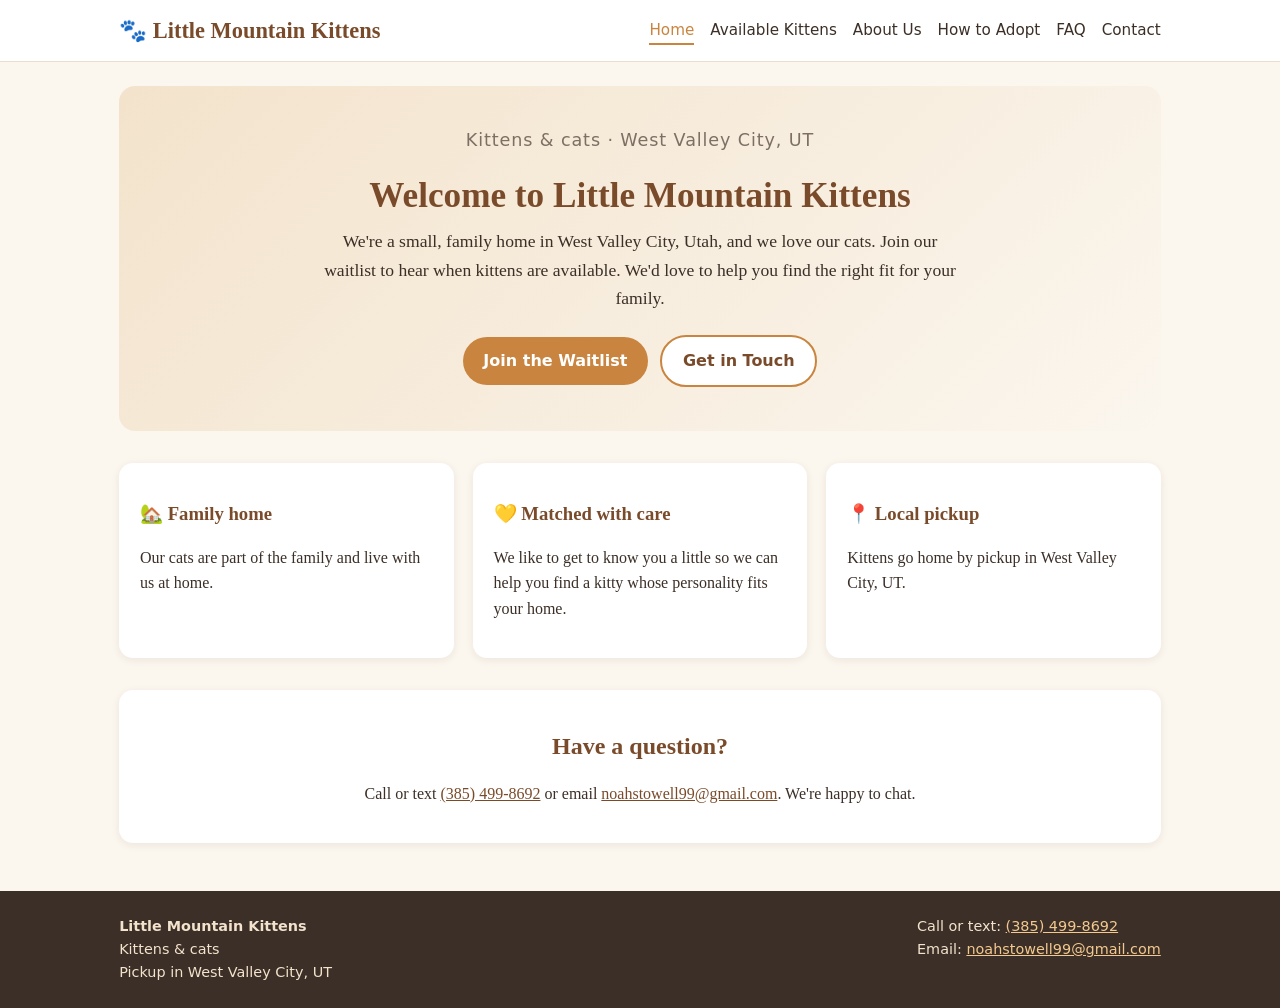
<file: index.html>
<!DOCTYPE html>
<html lang="en">
<head>
<meta charset="utf-8">
<meta name="viewport" content="width=device-width, initial-scale=1">
<title>Home | Little Mountain Kittens: Kittens &amp; Cats, West Valley City, UT</title>
<meta name="description" content="Little Mountain Kittens: kittens and cats from our cattery in West Valley City, Utah.">
<link rel="stylesheet" href="css/style.css">
</head>
<body>
<header><nav class="nav">
  <a class="brand" href="index.html">🐾 Little Mountain Kittens</a>
  <ul><li><a href="index.html" class="active">Home</a></li><li><a href="kittens.html">Available Kittens</a></li><li><a href="about.html">About Us</a></li><li><a href="adopt.html">How to Adopt</a></li><li><a href="faq.html">FAQ</a></li><li><a href="contact.html">Contact</a></li></ul>
</nav></header>
<main>

<section class="hero">
  <p class="eyebrow">Kittens &amp; cats · West Valley City, UT</p>
  <h1>Welcome to Little Mountain Kittens</h1>
  <p>We're a small, family home in West Valley City, Utah, and we love our cats. Join our waitlist to hear when kittens are available. We'd love to help you find the right fit for your family.</p>
  <a class="btn" href="kittens.html">Join the Waitlist</a>
  <a class="btn alt" href="contact.html">Get in Touch</a>
</section>
<!-- FUTURE: hero photo of your cats can go here, e.g. <img class="hero-img" src="images/hero.jpg" alt="Our cats"> -->
<section class="grid">
  <div class="box"><h3>🏡 Family home</h3><p>Our cats are part of the family and live with us at home.</p></div>
  <div class="box"><h3>💛 Matched with care</h3><p>We like to get to know you a little so we can help you find a kitty whose personality fits your home.</p></div>
  <div class="box"><h3>📍 Local pickup</h3><p>Kittens go home by pickup in West Valley City, UT.</p></div>
</section>
<section class="box center" style="margin-top:2rem">
  <h2>Have a question?</h2>
  <p>Call or text <a href="tel:+13854998692">(385) 499-8692</a> or email <a href="mailto:noahstowell99@gmail.com?subject=Kitten%20question">noahstowell99@gmail.com</a>. We're happy to chat.</p>
</section>
</main>
<footer><div class="inner">
  <div><strong>Little Mountain Kittens</strong><br>Kittens &amp; cats<br>Pickup in West Valley City, UT</div>
  <div>Call or text: <a href="tel:+13854998692">(385) 499-8692</a><br>Email: <a href="mailto:noahstowell99@gmail.com?subject=Kitten%20question">noahstowell99@gmail.com</a></div>
</div></footer>
</body>
</html>
</file>
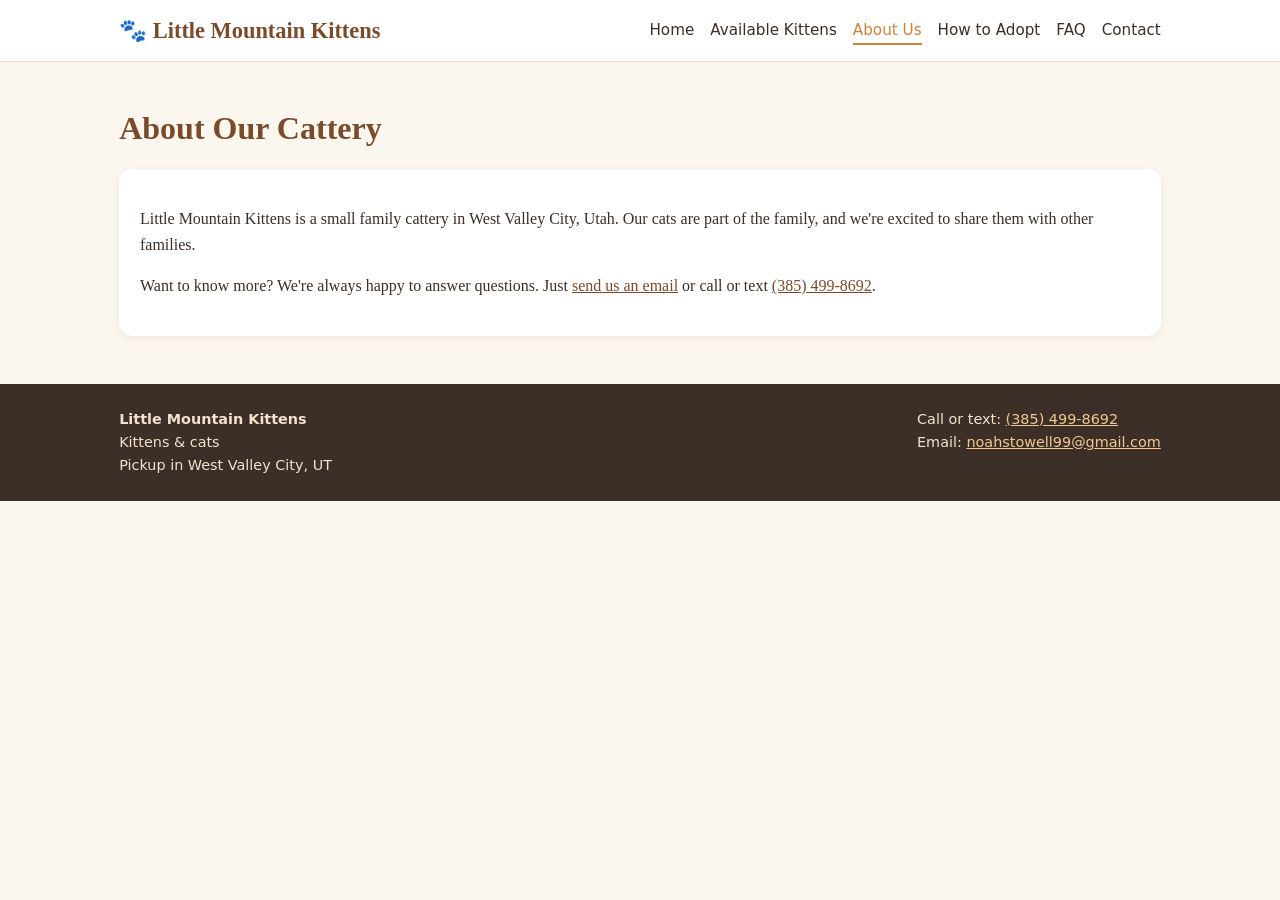
<file: about.html>
<!DOCTYPE html>
<html lang="en">
<head>
<meta charset="utf-8">
<meta name="viewport" content="width=device-width, initial-scale=1">
<title>About Our Cattery | Little Mountain Kittens: Kittens &amp; Cats, West Valley City, UT</title>
<meta name="description" content="Little Mountain Kittens: kittens and cats from our cattery in West Valley City, Utah.">
<link rel="stylesheet" href="css/style.css">
</head>
<body>
<header><nav class="nav">
  <a class="brand" href="index.html">🐾 Little Mountain Kittens</a>
  <ul><li><a href="index.html">Home</a></li><li><a href="kittens.html">Available Kittens</a></li><li><a href="about.html" class="active">About Us</a></li><li><a href="adopt.html">How to Adopt</a></li><li><a href="faq.html">FAQ</a></li><li><a href="contact.html">Contact</a></li></ul>
</nav></header>
<main>

<h1>About Our Cattery</h1>
<div class="box">
  <p>Little Mountain Kittens is a small family cattery in West Valley City, Utah. Our cats are part of the family, and we're excited to share them with other families.</p>
  <!-- FUTURE: your family intro and how you got started with your cats -->
  <!-- FUTURE: "Meet our cats" (photos, names, and personalities of your adult cats) -->
  <!-- FUTURE: how kittens are raised (socialization, kids/other pets at home) -->
  <!-- FUTURE: vet care, vaccinations, health testing, TICA/CFA registration. ONLY add what is actually true. -->
  <p>Want to know more? We're always happy to answer questions. Just <a href="mailto:noahstowell99@gmail.com?subject=Kitten%20waitlist">send us an email</a> or call or text <a href="tel:+13854998692">(385) 499-8692</a>.</p>
</div>
</main>
<footer><div class="inner">
  <div><strong>Little Mountain Kittens</strong><br>Kittens &amp; cats<br>Pickup in West Valley City, UT</div>
  <div>Call or text: <a href="tel:+13854998692">(385) 499-8692</a><br>Email: <a href="mailto:noahstowell99@gmail.com?subject=Kitten%20question">noahstowell99@gmail.com</a></div>
</div></footer>
</body>
</html>
</file>
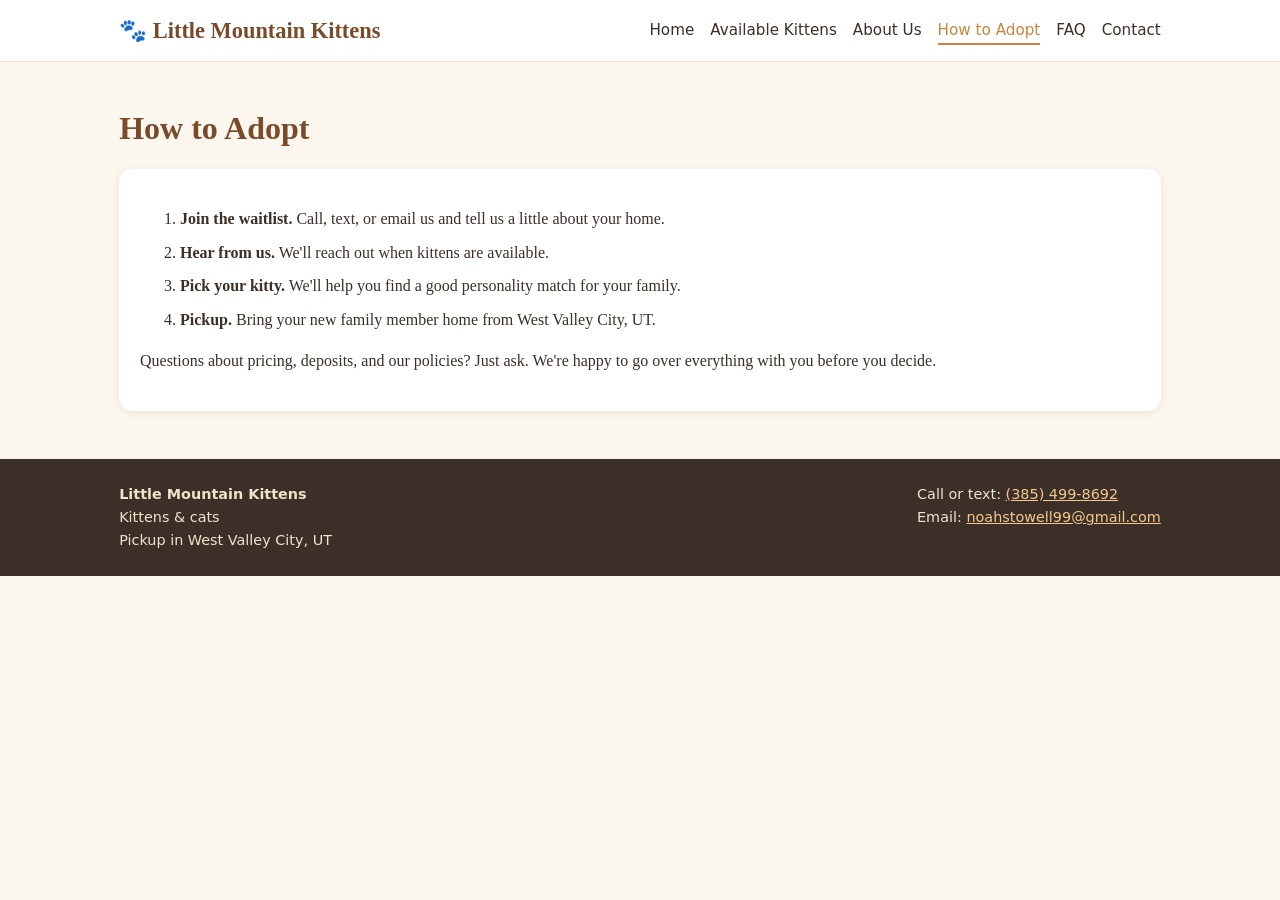
<file: adopt.html>
<!DOCTYPE html>
<html lang="en">
<head>
<meta charset="utf-8">
<meta name="viewport" content="width=device-width, initial-scale=1">
<title>How to Adopt | Little Mountain Kittens: Kittens &amp; Cats, West Valley City, UT</title>
<meta name="description" content="Little Mountain Kittens: kittens and cats from our cattery in West Valley City, Utah.">
<link rel="stylesheet" href="css/style.css">
</head>
<body>
<header><nav class="nav">
  <a class="brand" href="index.html">🐾 Little Mountain Kittens</a>
  <ul><li><a href="index.html">Home</a></li><li><a href="kittens.html">Available Kittens</a></li><li><a href="about.html">About Us</a></li><li><a href="adopt.html" class="active">How to Adopt</a></li><li><a href="faq.html">FAQ</a></li><li><a href="contact.html">Contact</a></li></ul>
</nav></header>
<main>

<h1>How to Adopt</h1>
<div class="box">
  <ol class="steps">
    <li><strong>Join the waitlist.</strong> Call, text, or email us and tell us a little about your home.</li>
    <li><strong>Hear from us.</strong> We'll reach out when kittens are available.</li>
    <li><strong>Pick your kitty.</strong> We'll help you find a good personality match for your family.</li>
    <li><strong>Pickup.</strong> Bring your new family member home from West Valley City, UT.</li>
  </ol>
  <p>Questions about pricing, deposits, and our policies? Just ask. We're happy to go over everything with you before you decide.</p>
  <!-- FUTURE: deposit amount, refund policy, payment methods, balance due, go-home age,
       what comes home with the kitten, health guarantee, spay/neuter, rehoming. Only add once decided. -->
</div>
</main>
<footer><div class="inner">
  <div><strong>Little Mountain Kittens</strong><br>Kittens &amp; cats<br>Pickup in West Valley City, UT</div>
  <div>Call or text: <a href="tel:+13854998692">(385) 499-8692</a><br>Email: <a href="mailto:noahstowell99@gmail.com?subject=Kitten%20question">noahstowell99@gmail.com</a></div>
</div></footer>
</body>
</html>
</file>
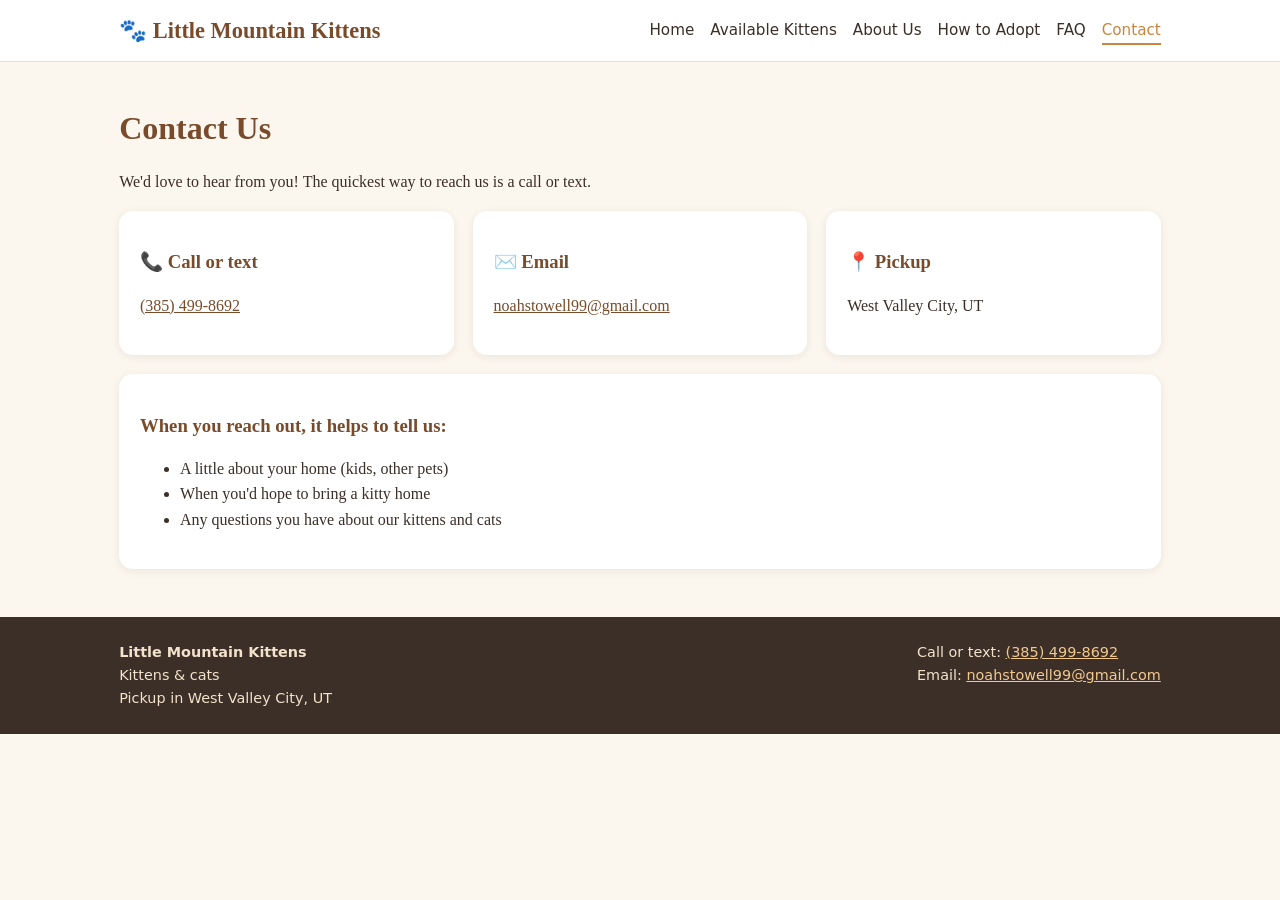
<file: contact.html>
<!DOCTYPE html>
<html lang="en">
<head>
<meta charset="utf-8">
<meta name="viewport" content="width=device-width, initial-scale=1">
<title>Contact | Little Mountain Kittens: Kittens &amp; Cats, West Valley City, UT</title>
<meta name="description" content="Little Mountain Kittens: kittens and cats from our cattery in West Valley City, Utah.">
<link rel="stylesheet" href="css/style.css">
</head>
<body>
<header><nav class="nav">
  <a class="brand" href="index.html">🐾 Little Mountain Kittens</a>
  <ul><li><a href="index.html">Home</a></li><li><a href="kittens.html">Available Kittens</a></li><li><a href="about.html">About Us</a></li><li><a href="adopt.html">How to Adopt</a></li><li><a href="faq.html">FAQ</a></li><li><a href="contact.html" class="active">Contact</a></li></ul>
</nav></header>
<main>

<h1>Contact Us</h1>
<p>We'd love to hear from you! The quickest way to reach us is a call or text.</p>
<div class="grid">
  <div class="box"><h3>📞 Call or text</h3><p><a href="tel:+13854998692">(385) 499-8692</a></p></div>
  <div class="box"><h3>✉️ Email</h3><p><a href="mailto:noahstowell99@gmail.com?subject=Kitten%20question">noahstowell99@gmail.com</a></p></div>
  <div class="box"><h3>📍 Pickup</h3><p>West Valley City, UT</p></div>
</div>
<div class="box" style="margin-top:1.2rem">
  <h3>When you reach out, it helps to tell us:</h3>
  <ul><li>A little about your home (kids, other pets)</li><li>When you'd hope to bring a kitty home</li><li>Any questions you have about our kittens and cats</li></ul>
</div>
</main>
<footer><div class="inner">
  <div><strong>Little Mountain Kittens</strong><br>Kittens &amp; cats<br>Pickup in West Valley City, UT</div>
  <div>Call or text: <a href="tel:+13854998692">(385) 499-8692</a><br>Email: <a href="mailto:noahstowell99@gmail.com?subject=Kitten%20question">noahstowell99@gmail.com</a></div>
</div></footer>
</body>
</html>
</file>
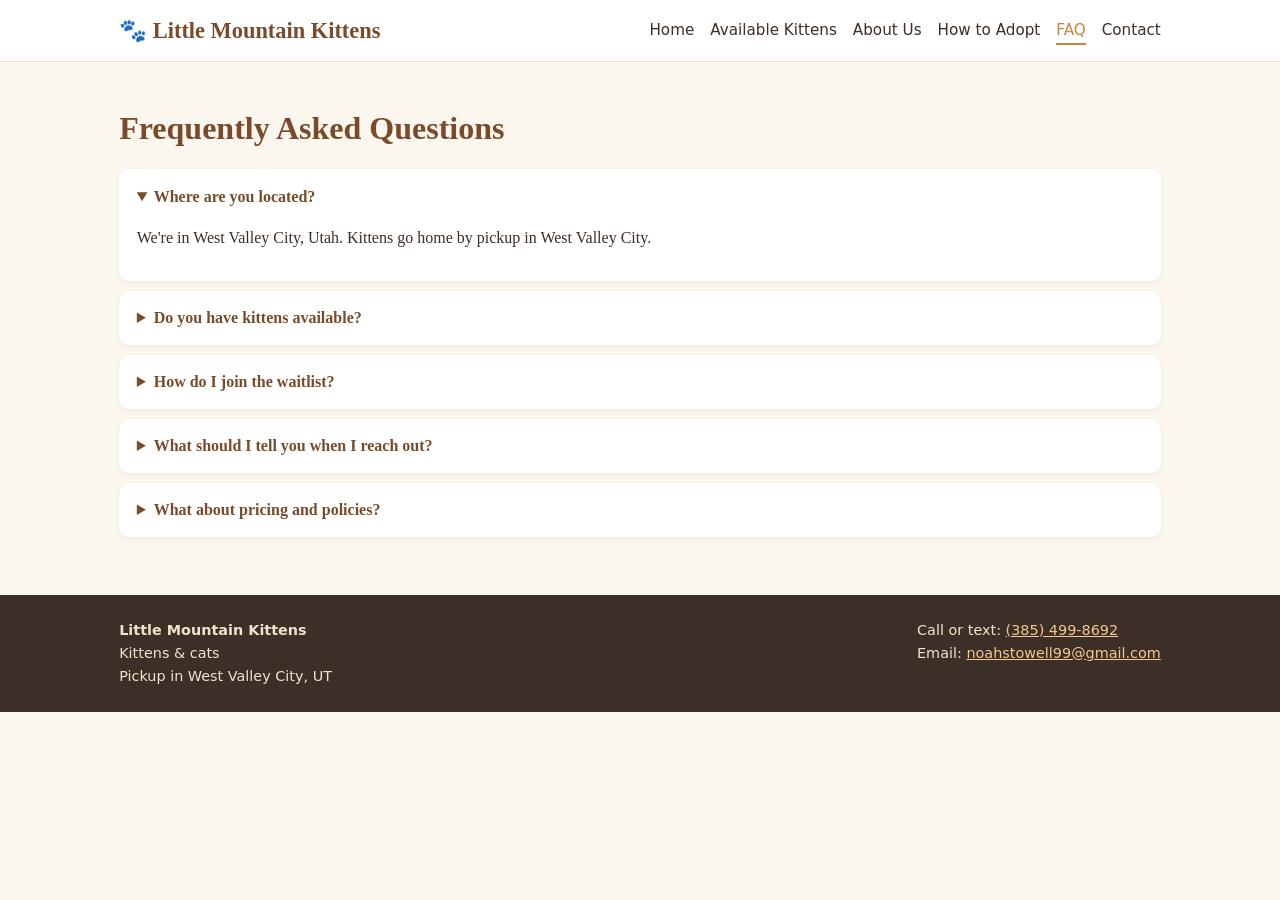
<file: faq.html>
<!DOCTYPE html>
<html lang="en">
<head>
<meta charset="utf-8">
<meta name="viewport" content="width=device-width, initial-scale=1">
<title>FAQ | Little Mountain Kittens: Kittens &amp; Cats, West Valley City, UT</title>
<meta name="description" content="Little Mountain Kittens: kittens and cats from our cattery in West Valley City, Utah.">
<link rel="stylesheet" href="css/style.css">
</head>
<body>
<header><nav class="nav">
  <a class="brand" href="index.html">🐾 Little Mountain Kittens</a>
  <ul><li><a href="index.html">Home</a></li><li><a href="kittens.html">Available Kittens</a></li><li><a href="about.html">About Us</a></li><li><a href="adopt.html">How to Adopt</a></li><li><a href="faq.html" class="active">FAQ</a></li><li><a href="contact.html">Contact</a></li></ul>
</nav></header>
<main>

<h1>Frequently Asked Questions</h1>
<details open><summary>Where are you located?</summary><p>We're in West Valley City, Utah. Kittens go home by pickup in West Valley City.</p></details>
<details><summary>Do you have kittens available?</summary><p>Not right now, but you can join our waitlist and we'll let you know when kittens are ready.</p></details>
<details><summary>How do I join the waitlist?</summary><p>Call or text <a href="tel:+13854998692">(385) 499-8692</a> or email <a href="mailto:noahstowell99@gmail.com?subject=Kitten%20question">noahstowell99@gmail.com</a>.</p></details>
<details><summary>What should I tell you when I reach out?</summary><p>A little about your home, like kids or other pets, and when you'd hope to bring a kitty home. It helps us find a good match.</p></details>
<details><summary>What about pricing and policies?</summary><p>Please reach out. We're happy to answer any questions directly.</p></details>
<!-- FUTURE FAQ: price range, go-home age, vet/vaccines, registration, shipping/delivery, visits -->
</main>
<footer><div class="inner">
  <div><strong>Little Mountain Kittens</strong><br>Kittens &amp; cats<br>Pickup in West Valley City, UT</div>
  <div>Call or text: <a href="tel:+13854998692">(385) 499-8692</a><br>Email: <a href="mailto:noahstowell99@gmail.com?subject=Kitten%20question">noahstowell99@gmail.com</a></div>
</div></footer>
</body>
</html>
</file>
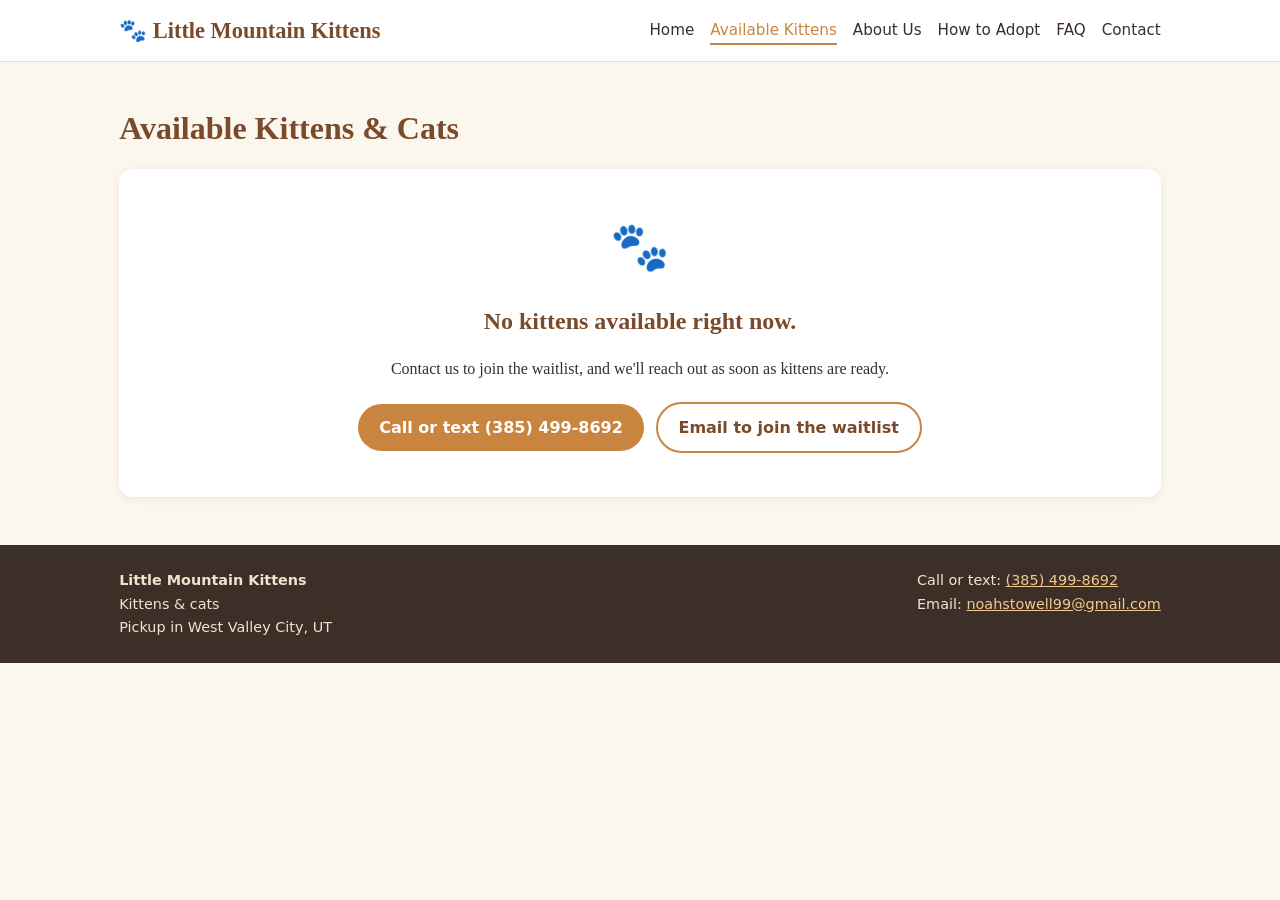
<file: kittens.html>
<!DOCTYPE html>
<html lang="en">
<head>
<meta charset="utf-8">
<meta name="viewport" content="width=device-width, initial-scale=1">
<title>Available Kittens & Cats | Little Mountain Kittens: Kittens &amp; Cats, West Valley City, UT</title>
<meta name="description" content="Little Mountain Kittens: kittens and cats from our cattery in West Valley City, Utah.">
<link rel="stylesheet" href="css/style.css">
</head>
<body>
<header><nav class="nav">
  <a class="brand" href="index.html">🐾 Little Mountain Kittens</a>
  <ul><li><a href="index.html">Home</a></li><li><a href="kittens.html" class="active">Available Kittens</a></li><li><a href="about.html">About Us</a></li><li><a href="adopt.html">How to Adopt</a></li><li><a href="faq.html">FAQ</a></li><li><a href="contact.html">Contact</a></li></ul>
</nav></header>
<main>

<h1>Available Kittens &amp; Cats</h1>
<div class="box center empty">
  <div class="big">🐾</div>
  <h2>No kittens available right now.</h2>
  <p>Contact us to join the waitlist, and we'll reach out as soon as kittens are ready.</p>
  <a class="btn" href="tel:+13854998692">Call or text (385) 499-8692</a>
  <a href="mailto:noahstowell99@gmail.com?subject=Kitten%20waitlist"><span class="btn alt">Email to join the waitlist</span></a>
</div>
<!--
  FUTURE LISTINGS: when you have kittens, delete the "No kittens available" box above
  and copy this card once per kitten (fill in Breed for each kitten) inside the <section class="grid"> below.

  <article class="card">
    <img class="photo" src="images/KITTEN-PHOTO.jpg" alt="KITTEN NAME">
    <div class="body">
      <span class="status available">Available</span>   (or: status reserved / status sold)
      <h3>KITTEN NAME</h3>
      <dl><dt>Breed</dt><dd>...</dd><dt>Sex</dt><dd>...</dd><dt>Age</dt><dd>...</dd><dt>Color</dt><dd>...</dd><dt>Price</dt><dd>...</dd></dl>
      <p>Short personality note.</p>
    </div>
  </article>
-->
<section class="grid listings"></section>
</main>
<footer><div class="inner">
  <div><strong>Little Mountain Kittens</strong><br>Kittens &amp; cats<br>Pickup in West Valley City, UT</div>
  <div>Call or text: <a href="tel:+13854998692">(385) 499-8692</a><br>Email: <a href="mailto:noahstowell99@gmail.com?subject=Kitten%20question">noahstowell99@gmail.com</a></div>
</div></footer>
</body>
</html>
</file>
<file: css/style.css>
/* Site styles */
:root{--cream:#fbf6ee;--warm:#7a4b2a;--accent:#c9853f;--text:#3b2f27;--muted:#7d6f64;--card:#fff;--ph:#fff3c4;--phb:#e0b300}
*{box-sizing:border-box}
body{margin:0;font-family:Georgia,"Times New Roman",serif;background:var(--cream);color:var(--text);line-height:1.6}
a{color:var(--warm)}
.draft-banner{background:#3b2f27;color:#fff;text-align:center;font:600 .85rem system-ui,sans-serif;padding:.4rem}
header{background:#fff;border-bottom:1px solid #eadfcf}
.nav{max-width:1080px;margin:auto;display:flex;flex-wrap:wrap;align-items:center;justify-content:space-between;padding:.8rem 1.2rem;gap:.6rem}
.brand{font-size:1.4rem;font-weight:bold;color:var(--warm);text-decoration:none}
.nav ul{list-style:none;display:flex;flex-wrap:wrap;gap:.3rem 1rem;margin:0;padding:0;font-family:system-ui,sans-serif;font-size:.95rem}
.nav ul a{text-decoration:none;color:var(--text);padding:.2rem 0}
.nav ul a.active,.nav ul a:hover{color:var(--accent);border-bottom:2px solid var(--accent)}
main{max-width:1080px;margin:auto;padding:1.5rem 1.2rem 3rem}
h1,h2,h3{color:var(--warm);line-height:1.25}
.hero{background:linear-gradient(135deg,#f3e3cc,#fbf6ee);border-radius:16px;padding:2.5rem 1.5rem;text-align:center;margin-bottom:2rem}
.hero h1{font-size:2.2rem;margin:.2rem 0 .6rem}
.hero p{max-width:640px;margin:0 auto 1.2rem;font-size:1.1rem}
.btn{display:inline-block;background:var(--accent);color:#fff;text-decoration:none;padding:.7rem 1.3rem;border-radius:999px;font-family:system-ui,sans-serif;font-weight:600;margin:.25rem}
.btn.alt{background:#fff;color:var(--warm);border:2px solid var(--accent)}
.grid{display:grid;grid-template-columns:repeat(auto-fit,minmax(250px,1fr));gap:1.2rem}
.box{background:var(--card);border-radius:14px;padding:1.3rem;box-shadow:0 2px 8px rgba(60,40,20,.08)}
.ph{background:var(--ph);border:1px dashed var(--phb);border-radius:4px;padding:0 .3rem;font-family:system-ui,sans-serif;font-size:.9em;color:#6b5200;white-space:normal}
.ph-block{display:block;padding:.6rem .8rem;margin:.6rem 0}
/* Kitten cards */
.card{background:#fff;border-radius:14px;overflow:hidden;box-shadow:0 2px 8px rgba(60,40,20,.1);display:flex;flex-direction:column}
.card .photo{aspect-ratio:4/3;background:#efe4d4;display:flex;align-items:center;justify-content:center;color:var(--muted);font-family:system-ui,sans-serif;text-align:center;padding:1rem}
.card .photo img{width:100%;height:100%;object-fit:cover}
.card .body{padding:1rem 1.2rem 1.3rem}
.card h3{margin:.2rem 0 .5rem}
.card dl{display:grid;grid-template-columns:auto 1fr;gap:.25rem .8rem;margin:0;font-family:system-ui,sans-serif;font-size:.95rem}
.card dt{color:var(--muted)}
.card dd{margin:0}
.status{display:inline-block;font:700 .75rem system-ui,sans-serif;text-transform:uppercase;letter-spacing:.05em;padding:.2rem .6rem;border-radius:999px}
.status.available{background:#dff3df;color:#24622a}
.status.reserved{background:#fff0cc;color:#8a5a00}
.status.sold{background:#eee;color:#666}
.status.placeholder{background:var(--ph);color:#6b5200;border:1px dashed var(--phb)}
details{background:#fff;border-radius:10px;padding:.9rem 1.1rem;margin:.6rem 0;box-shadow:0 1px 4px rgba(60,40,20,.08)}
summary{cursor:pointer;font-weight:bold;color:var(--warm)}
footer{background:#3b2f27;color:#f3e3cc;font-family:system-ui,sans-serif;font-size:.9rem}
footer .inner{max-width:1080px;margin:auto;padding:1.5rem 1.2rem;display:flex;flex-wrap:wrap;justify-content:space-between;gap:1rem}
footer a{color:#f3c98f}
@media (max-width:600px){.hero h1{font-size:1.7rem}.nav{justify-content:center}.brand{width:100%;text-align:center}}

.center{text-align:center}
.eyebrow{font-family:system-ui,sans-serif;letter-spacing:.05em;color:var(--muted);margin:0}
.empty{padding:2.5rem 1.5rem}.empty .big{font-size:3rem}
.empty a{text-decoration:none}
.steps li{margin:.5rem 0}
.card img.photo{width:100%;aspect-ratio:4/3;object-fit:cover;display:block}
.hero-img{width:100%;border-radius:16px;margin-bottom:2rem}
.page-section{scroll-margin-top:1rem;padding-top:1rem}
.page-section+.page-section{border-top:1px solid #eadfcf;margin-top:2rem}
html{scroll-behavior:smooth}
@media print{.box,.hero,details{break-inside:avoid}body{-webkit-print-color-adjust:exact;print-color-adjust:exact}}
</file>
